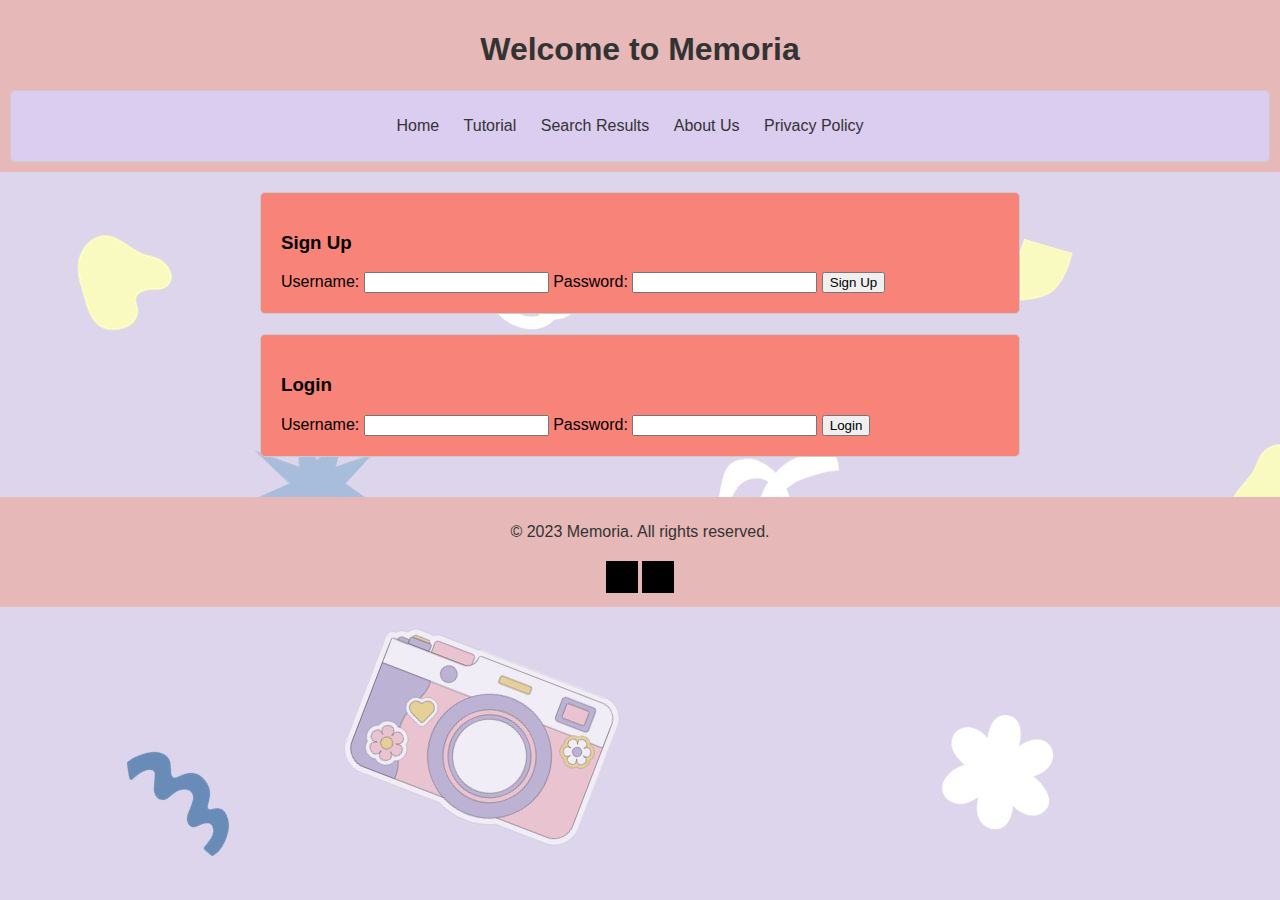
<file: index.html>
<!DOCTYPE html>
<html lang="en">
<head>
    <meta charset="UTF-8">
    <meta name="viewport" content="width=device-width, initial-scale=1.0">
    <title>Memoria - Home</title>
    <link rel="stylesheet" href="styles.css">
</head>
<body class="index-page">
    <header>
        <h1>Welcome to Memoria</h1>
        <nav class="navigation-box">
            <ul>
                <li><a href="index.html">Home</a></li>
                <li><a href="tutorial.html">Tutorial</a></li>
                <li><a href="search-results.html">Search Results</a></li>
                <li><a href="about-us.html">About Us</a></li>
                <li><a href="privacy-policy.html">Privacy Policy</a></li>
            </ul>
        </nav>
    </header>

    <main>

        <!-- Sign-up form -->
        <div class="form-container">
            <h3>Sign Up</h3>
            <form>
                <label for="signup-username">Username:</label>
                <input type="text" id="signup-username" name="signup-username" required>

                <label for="signup-password">Password:</label>
                <input type="password" id="signup-password" name="signup-password" required>

                <button type="submit">Sign Up</button>
            </form>
        </div>

        <!-- Login form -->
        <div class="form-container">
            <h3>Login</h3>
            <form>
                <label for="login-username">Username:</label>
                <input type="text" id="login-username" name="login-username" required>

                <label for="login-password">Password:</label>
                <input type="password" id="login-password" name="login-password" required>

                <button type="submit">Login</button>
            </form>
        </div>

        
    </main>

    <footer>
        <p>&copy; 2023 Memoria. All rights reserved.</p>
        <div class="social-icons">
                <a href="#" class="icon instagram" title="Instagram"></a>
                <a href="#" class="icon facebook" title="Facebook"></a>
            </div>
    </footer>
</body>
</html>
</file>
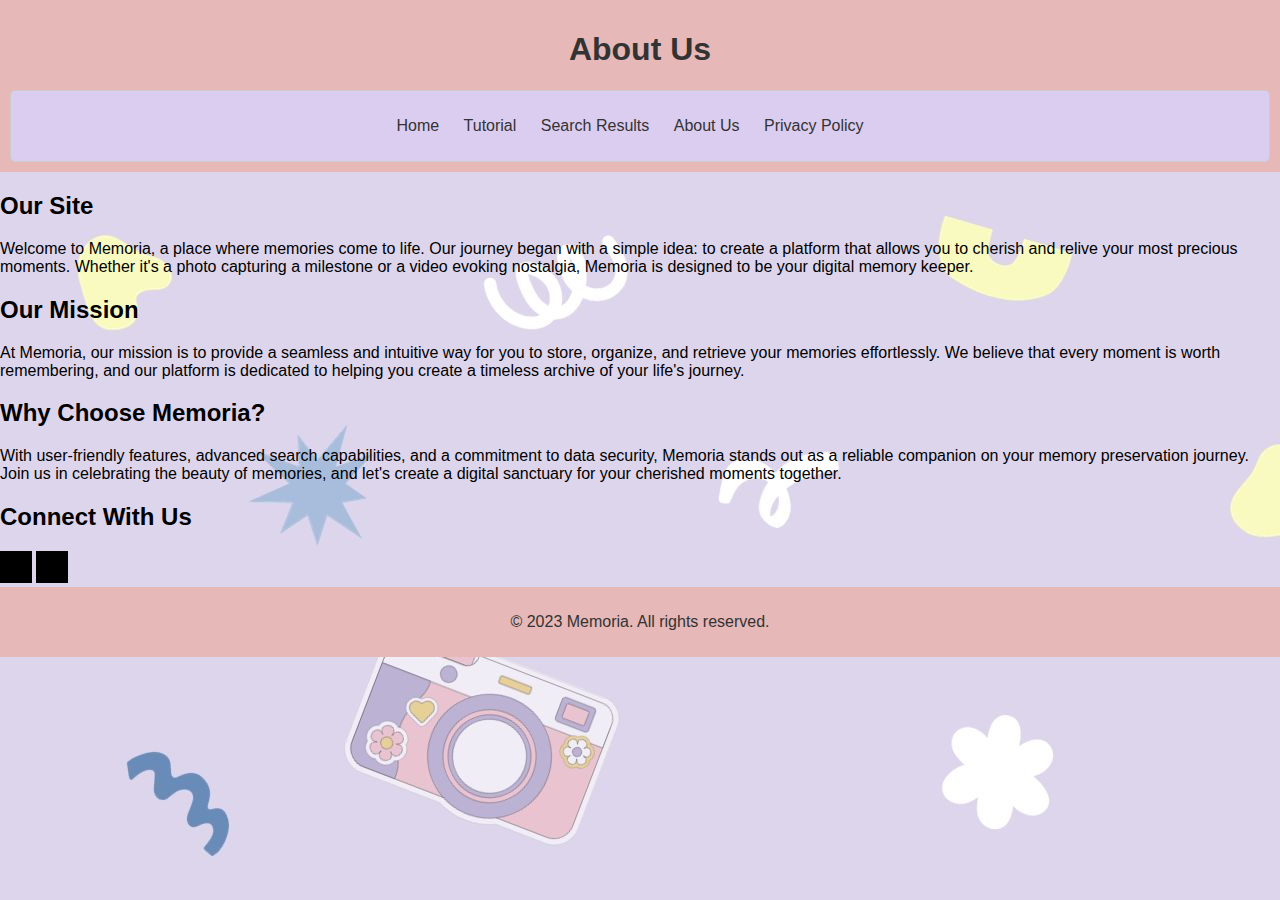
<file: about-us.html>
<!DOCTYPE html>
<html lang="en">
<head>
    <meta charset="UTF-8">
    <meta name="viewport" content="width=device-width, initial-scale=1.0">
    <title>Memoria - About Us</title>
    <link rel="stylesheet" href="styles.css">
</head>
<body class="about-page">
    <header>
        <h1>About Us</h1>
        <nav class="navigation-box">
            <ul>
                <li><a href="index.html">Home</a></li>
                <li><a href="tutorial.html">Tutorial</a></li>
                <li><a href="search-results.html">Search Results</a></li>
                <li><a href="about-us.html">About Us</a></li>
                <li><a href="privacy-policy.html">Privacy Policy</a></li>
            </ul>
        </nav>
    </header>

    <section>
        
            <h2>Our Site</h2>
            <p>Welcome to Memoria, a place where memories come to life. Our journey began with a simple idea: to create a platform that allows you to cherish and relive your most precious moments. Whether it's a photo capturing a milestone or a video evoking nostalgia, Memoria is designed to be your digital memory keeper.</p>

            <h2>Our Mission</h2>
            <p>At Memoria, our mission is to provide a seamless and intuitive way for you to store, organize, and retrieve your memories effortlessly. We believe that every moment is worth remembering, and our platform is dedicated to helping you create a timeless archive of your life's journey.</p>

            <h2>Why Choose Memoria?</h2>
            <p>With user-friendly features, advanced search capabilities, and a commitment to data security, Memoria stands out as a reliable companion on your memory preservation journey. Join us in celebrating the beauty of memories, and let's create a digital sanctuary for your cherished moments together.</p>


            <h2>Connect With Us</h2>
            <div class="social-icons">
                <a href="#" class="icon instagram" title="Instagram"></a>
                <a href="#" class="icon facebook" title="Facebook"></a>
            </div>
    
    
    </section>

    <footer>
        <p>&copy; 2023 Memoria. All rights reserved.</p>
    </footer>
</body>
</html>
</file>
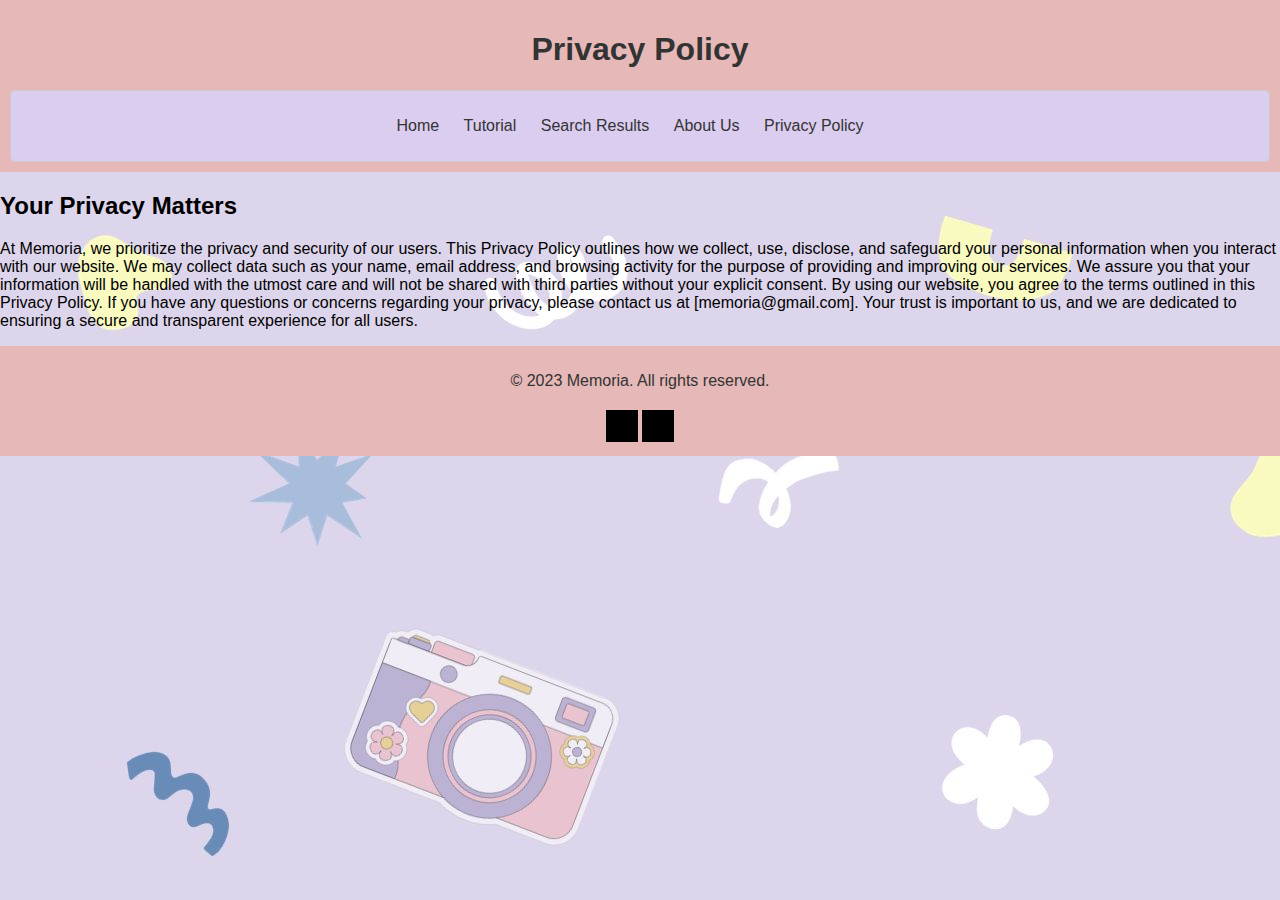
<file: privacy-policy.html>
<!DOCTYPE html>
<html lang="en">
<head>
    <meta charset="UTF-8">
    <meta name="viewport" content="width=device-width, initial-scale=1.0">
    <title>Memoria - Privacy Policy</title>
    <link rel="stylesheet" href="styles.css">
</head>
<body class="pripol-page">
    <header>
        <h1>Privacy Policy</h1>
        <nav class="navigation-box">
            <ul>
                <li><a href="index.html">Home</a></li>
                <li><a href="tutorial.html">Tutorial</a></li>
                <li><a href="search-results.html">Search Results</a></li>
                <li><a href="about-us.html">About Us</a></li>
                <li><a href="privacy-policy.html">Privacy Policy</a></li>
            </ul>
        </nav>
    </header>

    <section>
        <h2>Your Privacy Matters</h2>
        <p class="centered-paragraph">At Memoria, we prioritize the privacy and security of our users. This Privacy Policy outlines how we collect, use, disclose, and safeguard your personal information when you interact with our website. We may collect data such as your name, email address, and browsing activity for the purpose of providing and improving our services. We assure you that your information will be handled with the utmost care and will not be shared with third parties without your explicit consent. By using our website, you agree to the terms outlined in this Privacy Policy. If you have any questions or concerns regarding your privacy, please contact us at [memoria@gmail.com]. Your trust is important to us, and we are dedicated to ensuring a secure and transparent experience for all users.</p>
    </section>

    <footer>
        <p>&copy; 2023 Memoria. All rights reserved.</p>
        <div class="social-icons">
                <a href="#" class="icon instagram" title="Instagram"></a>
                <a href="#" class="icon facebook" title="Facebook"></a>
            </div>
    </footer>
</body>
</html>
</file>
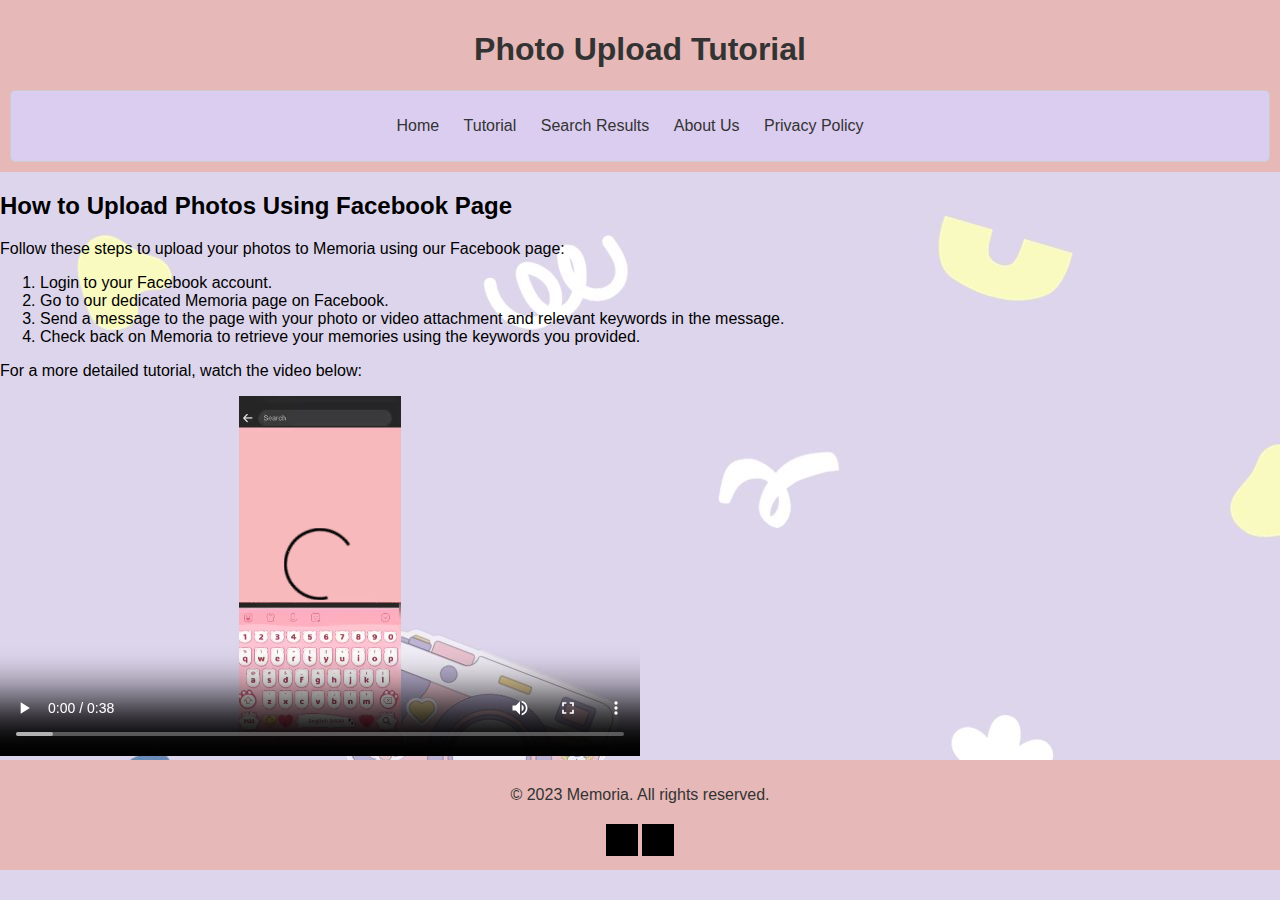
<file: tutorial.html>
<!DOCTYPE html>
<html lang="en">
<head>
    <meta charset="UTF-8">
    <meta name="viewport" content="width=device-width, initial-scale=1.0">
    <title>Memoria - Photo Upload Tutorial</title>
    <link rel="stylesheet" href="styles.css">
</head>
<body class="tut-page">
    <header>
        <h1>Photo Upload Tutorial</h1>
        <nav class="navigation-box">
            <ul>
                <li><a href="index.html">Home</a></li>
                <li><a href="tutorial.html">Tutorial</a></li>
                <li><a href="search-results.html">Search Results</a></li>
                <li><a href="about-us.html">About Us</a></li>
                <li><a href="privacy-policy.html">Privacy Policy</a></li>
            </ul>
        </nav>
    </header>

    <section>
        <h2>How to Upload Photos Using Facebook Page</h2>
        <p>Follow these steps to upload your photos to Memoria using our Facebook page:</p>
        <ol>
            <li>Login to your Facebook account.</li>
            <li>Go to our dedicated Memoria page on Facebook.</li>
            <li>Send a message to the page with your photo or video attachment and relevant keywords in the message.</li>
            <li>Check back on Memoria to retrieve your memories using the keywords you provided.</li>
        </ol>
        <p>For a more detailed tutorial, watch the video below:</p>
        <video width="640" height="360" controls autoplay>
            <source src="tutvid.mp4" type="video/mp4">
            Your browser does not support the video tag.
        </video>
    </section>

    <footer>
        <p>&copy; 2023 Memoria. All rights reserved.</p>
        <div class="social-icons">
                <a href="#" class="icon instagram" title="Instagram"></a>
                <a href="#" class="icon facebook" title="Facebook"></a>
            </div>
    </footer>
</body>
</html>
</file>
<file: styles.css>
/* Reset some default styles and set a basic font size */
html, body {
    margin: 0;
    padding: 0;
    font-size: 16px;
}

/* Apply a box-sizing border-box model to all elements */
*, *:before, *:after {
    box-sizing: border-box;
}

/* Basic styling for header and footer */
header, footer {
    background-color: #E6B8B7;
    color: #333;
    text-align: center;
    padding: 10px;
}

/* Main content area */
main {
    max-width: 800px;
    margin: 0 auto;
    padding: 20px;
}

/* Responsive styles for smaller screens */
@media only screen and (max-width: 600px) {
    main {
        padding: 10px;
    }
}

body {
    font-family: 'Lucida Console', 'Verdana', sans-serif;
    margin: 0;
    padding: 0;
}

/* Style the container for the navigation links */
.navigation-box {
    background-color: #DBCDF0;
    padding: 10px;
    border: 1px solid #ccc;
    border-radius: 5px;
}

/* Style the navigation links */
.navigation-box ul {
    list-style: none;
    padding: 0;
}

.navigation-box ul li {
    display: inline;
    margin-right: 20px;
}

.navigation-box ul li a {
    text-decoration: none;
    color: #333;
}

/* Additional styling for hover effect */
.navigation-box ul li a:hover {
    color: #007BFF;
}
/*style search*/
.search-container {
    background-color: #F88379;
    padding: 20px;
    border: 1px solid #ccc;
    border-radius: 5px;
    margin-bottom: 20px;
}

/* Style the forms */
.form-container {
    background-color: #F88379;
    padding: 20px;
    border: 1px solid #ccc;
    border-radius: 5px;
    margin-bottom: 20px;
}

/* Webpage-specific styling */
.index-page {
    background-image: url("webbg.jpg");
}

.tut-page {
    background-image: url("webbg.jpg");
}

.search-page{
    background-image: url("webbg.jpg");
}

.about-page{
    background-image: url("webbg.jpg");
}

.pripol-page{
    background-image: url("webbg.jpg");
}

/* Style the footer */
footer {
    background-color: #E6B8B7;
    color: #333;
    padding: 10px;
    text-align: center;
}

/* Style the social icons */
.social-icons {
    margin-top: 20px;
}

/* Social icon sprite */
.icon {
    display: inline-block;
    width: 32px;
    height: 32px;
    background-image: url("icon.jpg"); 
    background-repeat: no-repeat;
    transition: opacity 0.3s ease; /* Smooth transition for hover effect */
}

/* Positioning for Instagram icon */
.instagram {
    background-position: 0 0;
}

/* Positioning for Facebook icon */
.facebook {
    background-position: -32px 0;
}

/* Hover effect for social icons */
.icon:hover {
    opacity: 0.8;
}
</file>
